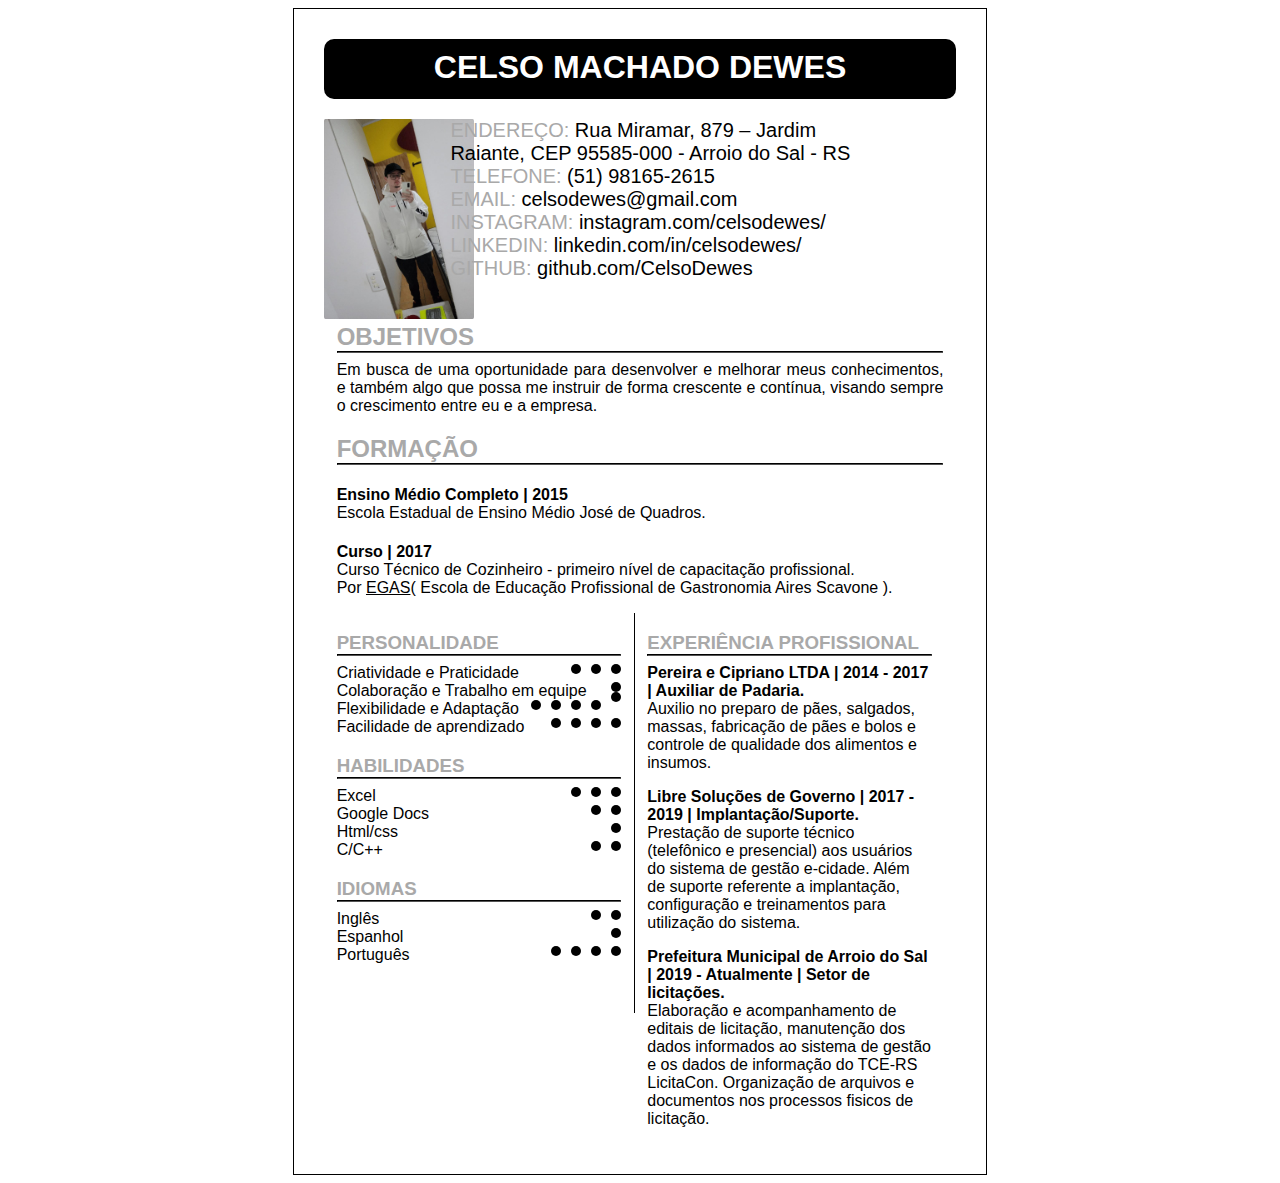
<file: Introdução ao Desenvolvimento WEB/Projeto Curriculo/index.html>
<!DOCTYPE html>
<html lang="pt-br">
<head>
    <meta charset="UTF-8">
    <title>Curriculo Celso Machado Dewes</title>
    <link rel="stylesheet" type="text/css" href="assets/css/style.css">
</head>


<body>
    
<div class="tudo">
    
    <div class="linha">
            <h1>CELSO MACHADO DEWES</h1>
    </div>

    <div class="linha">
        <div id="foto">
            <img id="img" src="assets/css/img/foto1.jpeg">
        </div>
        <div id="contato">
            <span class="dados">ENDEREÇO:</span>
            Rua Miramar, 879 – Jardim Raiante, CEP 95585-000 - Arroio do Sal - RS<br>

            <span class="dados">TELEFONE:</span> (51) 98165-2615 <br>
            
            <span class="dados">EMAIL: </span> celsodewes@gmail.com <br>

            <span class="dados">INSTAGRAM: </span> instagram.com/celsodewes/ <br>

            <span class="dados">LINKEDIN: </span> linkedin.com/in/celsodewes/ <br>

            <span class="dados">GITHUB: </span> github.com/CelsoDewes <br>
            
        </div>
    </div>

    <div class="linha">
        <div id="objetivos">
            <h2>OBJETIVOS</h2>
            <hr>
            <p> Em busca de uma oportunidade para desenvolver e melhorar meus conhecimentos, e também algo que possa me instruir de forma crescente e contínua, visando sempre o crescimento entre eu e a empresa.</p>
        </div>
    </div>

    <div class="linha">
        <div id="formacao">
            <h2>FORMAÇÃO</h2>
            <hr>

            <h4>Ensino Médio Completo | 2015</h4>
            <p>Escola Estadual de Ensino Médio José de Quadros.</p>

            <h4>Curso | 2017</h4>
            <p> Curso Técnico de Cozinheiro - primeiro nível de capacitação profissional.<br> Por <ins>EGAS</ins>( Escola de Educação Profissional de Gastronomia Aires Scavone ).</p>       
        </div>
    </div>

    <div class="linha">
        <div id="coluna1">
            <div>
                <h3>PERSONALIDADE</h3> <hr>

                <div class="itens"> Criatividade e Praticidade</div>
                <div class="circle"></div>
                <div class="circle"></div>
                <div class="circle"></div>
                <br>

                <div class="itens"> Colaboração e Trabalho em equipe</div>
                <div class="circle"></div>
                <div class="circle"></div>
                <br>

                <div class="itens"> Flexibilidade e Adaptação</div>
                <div class="circle"></div>
                <div class="circle"></div>
                <div class="circle"></div>
                <div class="circle"></div>
                <br>

                <div class="itens"> Facilidade de aprendizado</div>
                <div class="circle"></div>
                <div class="circle"></div>
                <div class="circle"></div>
                <div class="circle"></div>
                <br>

            </div>

            <div>
                <h3>HABILIDADES</h3> <hr>
                
                <div class="itens"> Excel</div>
                <div class="circle"></div>
                <div class="circle"></div>
                <div class="circle"></div>
                <br>

                <div class="itens"> Google Docs</div>
                <div class="circle"></div>
                <div class="circle"></div>
                <br>

                <div class="itens"> Html/css</div>
                <div class="circle"></div>
                <br>

                <div class="itens"> C/C++</div>
                <div class="circle"></div>
                <div class="circle"></div>
                <br>
           
            </div>

            <div>
                <h3>IDIOMAS</h3> <hr>

                <div class="itens"> Inglês</div>
                <div class="circle"></div>
                <div class="circle"></div>
                <br>

                <div class="itens"> Espanhol</div>
                <div class="circle"></div>
                <br>

                <div class="itens"> Português</div>
                <div class="circle"></div>
                <div class="circle"></div>
                <div class="circle"></div>
                <div class="circle"></div>
                <br>

            </div>
        </div>

        <div id="coluna2"></div>

        <div id="coluna3">
            <h3>EXPERIÊNCIA PROFISSIONAL</h3> <hr>
            <b>Pereira e Cipriano LTDA | 2014 - 2017 | Auxiliar de Padaria.</b>
            <p>Auxilio no preparo de pães, salgados, massas, fabricação de pães e bolos e controle de qualidade dos alimentos e insumos.</p>
            <b>Libre Soluções de Governo | 2017 - 2019 | Implantação/Suporte.</b>
            <p>Prestação de suporte técnico (telefônico e presencial) aos usuários do sistema de gestão e-cidade. Além de suporte referente a implantação, configuração e treinamentos para utilização do sistema. </p>
            <b>Prefeitura Municipal de Arroio do Sal | 2019 - Atualmente | Setor de licitações.</b> 
            <p>Elaboração e acompanhamento de editais de licitação, manutenção dos dados informados ao sistema de gestão e os dados de informação do TCE-RS LicitaCon. Organização de arquivos e documentos nos processos fisicos de licitação.</p>

        </div>

    </div>

    <div class="linha"></div>


</div>

</body>
</html>
</file>
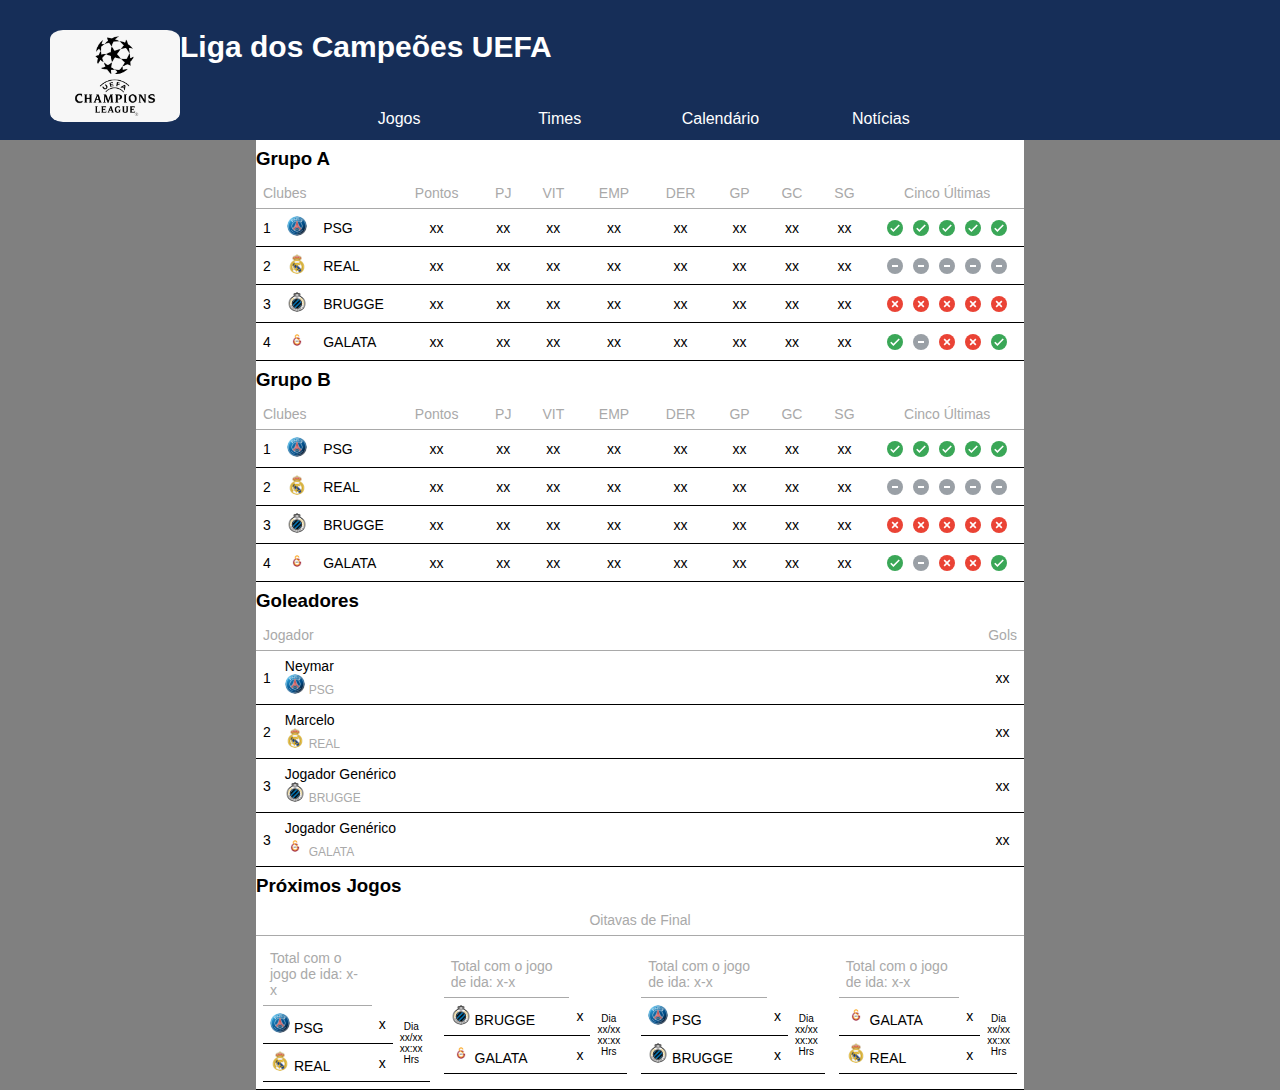
<file: Introdução ao Desenvolvimento WEB/Projeto Tabela Campeonato/index.html>
<!DOCTYPE html>
<html lang="en">
<head>
    <meta charset="UTF-8">
    <meta http-equiv="X-UA-Compatible" content="IE=edge">
    <meta name="viewport" content="width=device-width, initial-scale=1.0">
    <title>Tabela Jogos</title>
    <link rel="stylesheet" href="assets/css/style.css">
</head>
<body>
    
    <div class="tudo">
        <div class="linha">
            <div id="cabecalho">
                <img id="imgUEFA" src="assets/img/img/lg.png" alt="">
                <h1 id="h1titulocabecalho">Liga dos Campeões UEFA</h1>
                <div class="divmenu">
                    <div class="itemmenu">
                        <a href="#divjogos">Jogos</a>
                    </div>
                    <div class="itemmenu">Times</div>
                    <div class="itemmenu">Calendário</div>
                    <div class="itemmenu">Notícias</div>
                </div>
            </div>
        </div>
        <div class="linha">
            <div id="divclassificacao">
                <h3>Grupo A</h3>
                <table class="tablejogos">
                    <tr>
                        <th colspan="3" class="thnomeclube">Clubes</th>
                        <th>Pontos</th>
                        <th>PJ</th>
                        <th>VIT</th>
                        <th>EMP</th>
                        <th>DER</th>
                        <th>GP</th>
                        <th>GC</th>
                        <th>SG</th>
                        <th class="thultimascinco">Cinco Últimas</th>
                    </tr>
                    <tr>
                        <td class="tdposicao">1</td>
                        <td class="tdimgclube">
                            <img class="imgclube" src="assets/img/img/psg.png" alt="">
                        </td>
                        <td class="tdnomeclube">PSG</td>
                        <td>xx</td>
                        <td>xx</td>
                        <td>xx</td>
                        <td>xx</td>
                        <td>xx</td>
                        <td>xx</td>
                        <td>xx</td>
                        <td>xx</td>
                        <td>
                            <div class="divvit"></div>
                            <div class="divvit"></div>
                            <div class="divvit"></div>
                            <div class="divvit"></div>
                            <div class="divvit"></div>
                        </td>
                    </tr>
                    <tr>
                        <td class="tdposicao">2</td>
                        <td class="tsimaclube">
                            <img class="imgclube" src="assets/img/img/real.png" alt="">
                        </td>
                        <td class="tdnomeclube">REAL</td>
                        <td>xx</td>
                        <td>xx</td> 
                        <td>xx</td>
                        <td>xx</td> 
                        <td>xx</td> 
                        <td>xx</td> 
                        <td>xx</td> 
                        <td>xx</td>
                        <td>
                            <div class="divemp"></div>
                            <div class="divemp"></div>
                            <div class="divemp"></div>
                            <div class="divemp"></div>
                            <div class="divemp"></div>
                        </td>
                    </tr>
                    <tr>
                        <td class="tdposicao">3</td>
                        <td class="tdimgclube">
                            <img class="imgclube" src="assets/img/img/brugge.png" alt="">
                        </td>
                        <td class="tdnomeclube">BRUGGE</td>
                        <td>xx</td>
                        <td>xx</td> 
                        <td>xx</td>
                        <td>xx</td> 
                        <td>xx</td> 
                        <td>xx</td> 
                        <td>xx</td> 
                        <td>xx</td>
                        <td>
                            <div class="divderr"></div>
                            <div class="divderr"></div>
                            <div class="divderr"></div>
                            <div class="divderr"></div>
                            <div class="divderr"></div>
                        </td>
                    </tr>
                    <tr>
                        <td class="tdposicao">4</td>
                        <td class="idimgclube">
                            <img src="assets/img/img/galata.png" alt="">
                        </td>
                        <td class="tdnomeclube">GALATA</td>
                        <td>xx</td>
                        <td>xx</td> 
                        <td>xx</td>
                        <td>xx</td> 
                        <td>xx</td> 
                        <td>xx</td> 
                        <td>xx</td> 
                        <td>xx</td>
                        <td>
                            <div class="divvit"></div>
                            <div class="divderr"></div>
                            <div class="divderr"></div>
                            <div class="divemp"></div>
                            <div class="divvit"></div>
                        </td>
                    </tr>
                </table>
                <h3>Grupo B</h3>
                <table class="tablejogos">
                    <tr>
                        <th colspan="3" class="thnomeclube">Clubes</th>
                        <th>Pontos</th>
                        <th>PJ</th>
                        <th>VIT</th>
                        <th>EMP</th>
                        <th>DER</th>
                        <th>GP</th>
                        <th>GC</th>
                        <th>SG</th>
                        <th class="thultimascinco">Cinco Últimas</th>
                    </tr>
                    <tr>
                        <td class="tdposicao">1</td>
                        <td class="tdimgclube">
                            <img class="imgclube" src="assets/img/img/psg.png" alt="">
                        </td>
                        <td class="tdnomeclube">PSG</td>
                        <td>xx</td>
                        <td>xx</td>
                        <td>xx</td>
                        <td>xx</td>
                        <td>xx</td>
                        <td>xx</td>
                        <td>xx</td>
                        <td>xx</td>
                        <td>
                            <div class="divvit"></div>
                            <div class="divvit"></div>
                            <div class="divvit"></div>
                            <div class="divvit"></div>
                            <div class="divvit"></div>
                        </td>
                    </tr>
                    <tr>
                        <td class="tdposicao">2</td>
                        <td class="tsimaclube">
                            <img class="imgclube" src="assets/img/img/real.png" alt="">
                        </td>
                        <td class="tdnomeclube">REAL</td>
                        <td>xx</td>
                        <td>xx</td> 
                        <td>xx</td>
                        <td>xx</td> 
                        <td>xx</td> 
                        <td>xx</td> 
                        <td>xx</td> 
                        <td>xx</td>
                        <td>
                            <div class="divemp"></div>
                            <div class="divemp"></div>
                            <div class="divemp"></div>
                            <div class="divemp"></div>
                            <div class="divemp"></div>
                        </td>
                    </tr>
                    <tr>
                        <td class="tdposicao">3</td>
                        <td class="tdimgclube">
                            <img class="imgclube" src="assets/img/img/brugge.png" alt="">
                        </td>
                        <td class="tdnomeclube">BRUGGE</td>
                        <td>xx</td>
                        <td>xx</td> 
                        <td>xx</td>
                        <td>xx</td> 
                        <td>xx</td> 
                        <td>xx</td> 
                        <td>xx</td> 
                        <td>xx</td>
                        <td>
                            <div class="divderr"></div>
                            <div class="divderr"></div>
                            <div class="divderr"></div>
                            <div class="divderr"></div>
                            <div class="divderr"></div>
                        </td>
                    </tr>
                    <tr>
                        <td class="tdposicao">4</td>
                        <td class="idimgclube">
                            <img src="assets/img/img/galata.png" alt="">
                        </td>
                        <td class="tdnomeclube">GALATA</td>
                        <td>xx</td>
                        <td>xx</td> 
                        <td>xx</td>
                        <td>xx</td> 
                        <td>xx</td> 
                        <td>xx</td> 
                        <td>xx</td> 
                        <td>xx</td>
                        <td>
                            <div class="divvit"></div>
                            <div class="divderr"></div>
                            <div class="divderr"></div>
                            <div class="divemp"></div>
                            <div class="divvit"></div>
                        </td>
                    </tr>
                </table>
            </div>
        </div>
        <div class="linha">
            <div id="divgoleadores">
                <h3>Goleadores</h3>
                <table id="tablegoleadores">
                    <tr>
                        <th class="thjogador" colspan="2">Jogador</th>
                        <th>Gols</th>
                    </tr>
                    <tr>
                        <td>1</td>
                        <td class="tdjogador">
                            <div>Neymar</div>
                            <img src="assets/img/img/psg.png" alt="">
                            <span class="spannomeclube">PSG</span>
                        </td>
                        <td>xx</td>
                    </tr>
                    <tr>
                        <td>2</td>
                        <td class="tdjogador">
                            <div>Marcelo</div>
                            <img class="spannomeclube" src="assets/img/img/real.png" alt="">
                            <span class="spannomeclube">REAL</span>
                        </td>
                        <td>xx</td>
                    </tr>
                    <tr>
                        <td>3</td>
                        <td class="tdjogador">
                            <div>Jogador Genérico</div>
                            <img src="assets/img/img/brugge.png" alt="">
                            <span class="spannomeclube">BRUGGE</span>
                        </td>
                        <td>xx</td>
                    </tr>
                    <tr>
                        <td>3</td>
                        <td class="tdjogador">
                            <div>Jogador Genérico</div>
                            <img src="assets/img/img/galata.png" alt="">
                            <span class="spannomeclube">GALATA</span>
                        </td>
                        <td>xx</td>
                    </tr>
                </table>
            </div>
        </div>
        <div class="linha">
            <div id="divjogos">
                <h3>Próximos Jogos</h3>
                <table id="tablejogos">
                    <tr>
                        <th colspan="4">Oitavas de Final</th>
                    </tr>
                    <tr>
                        <td class="tdtablejogos">
                            <table class="tablejogo">
                                <tr>
                                    <th class="thtablejogo">Total com o jogo de ida: x-x</th>
                                </tr>
                                <tr>
                                    <td class="tdclube">
                                        <img class="imgclube" src="assets/img/img/psg.png" alt="">
                                        PSG
                                    </td>
                                    <td>
                                        x
                                    </td>
                                    <td class="tdhorario" rowspan="2">
                                        Dia xx/xx 
                                        xx:xx Hrs
                                    </td>
                                </tr>
                                <tr>
                                    <td class="tdclube">
                                        <img class="imgclube" src="assets/img/img/real.png" alt="">
                                        REAL
                                    </td>
                                    <td>
                                        x
                                    </td>
                                </tr>
                            </table>
                        </td>
                        <td class="tdtablejogos">
                            <table class="tablejogo">
                                <tr>
                                    <th class="thtablejogo">Total com o jogo de ida: x-x</th>
                                </tr>
                                <tr>
                                    <td class="tdclube">
                                        <img class="imgclube" src="assets/img/img/brugge.png" alt="">
                                        BRUGGE
                                    </td>
                                    <td>
                                        x
                                    </td>
                                    <td class="tdhorario" rowspan="2">
                                        Dia xx/xx 
                                        xx:xx Hrs
                                    </td>
                                </tr>
                                <tr>
                                    <td class="tdclube">
                                        <img class="imgclube" src="assets/img/img/galata.png" alt="">
                                        GALATA
                                    </td>
                                    <td>
                                        x
                                    </td>
                                </tr>
                            </table>
                        </td>
                        <td class="tdtablejogos">
                            <table class="tablejogo">
                                <tr>
                                    <th class="thtablejogo">Total com o jogo de ida: x-x</th>
                                </tr>
                                <tr>
                                    <td class="tdclube">
                                        <img class="imgclube" src="assets/img/img/psg.png" alt="">
                                        PSG
                                    </td>
                                    <td>
                                        x
                                    </td>
                                    <td class="tdhorario" rowspan="2">
                                        Dia xx/xx 
                                        xx:xx Hrs
                                    </td>
                                </tr>
                                <tr>
                                    <td class="tdclube">
                                        <img class="imgclube" src="assets/img/img/brugge.png" alt="">
                                        BRUGGE
                                    </td>
                                    <td>
                                        x
                                    </td>
                                </tr>
                            </table>
                        </td>
                        <td class="tdtablejogos">
                            <table class="tablejogo">
                                <tr>
                                    <th class="thtablejogo">Total com o jogo de ida: x-x</th>
                                </tr>
                                <tr>
                                    <td class="tdclube">
                                        <img class="imgclube" src="assets/img/img/galata.png" alt="">
                                        GALATA
                                    </td>
                                    <td>
                                        x
                                    </td>
                                    <td class="tdhorario" rowspan="2">
                                        Dia xx/xx 
                                        xx:xx Hrs
                                    </td>
                                </tr>
                                <tr>
                                    <td class="tdclube">
                                        <img class="imgclube" src="assets/img/img/real.png" alt="">
                                        REAL
                                    </td>
                                    <td>
                                        x
                                    </td>
                                </tr>
                            </table>
                        </td>
                    </tr>
                </table>
            </div>
        </div>
    </div>

</body>
</html>
</file>
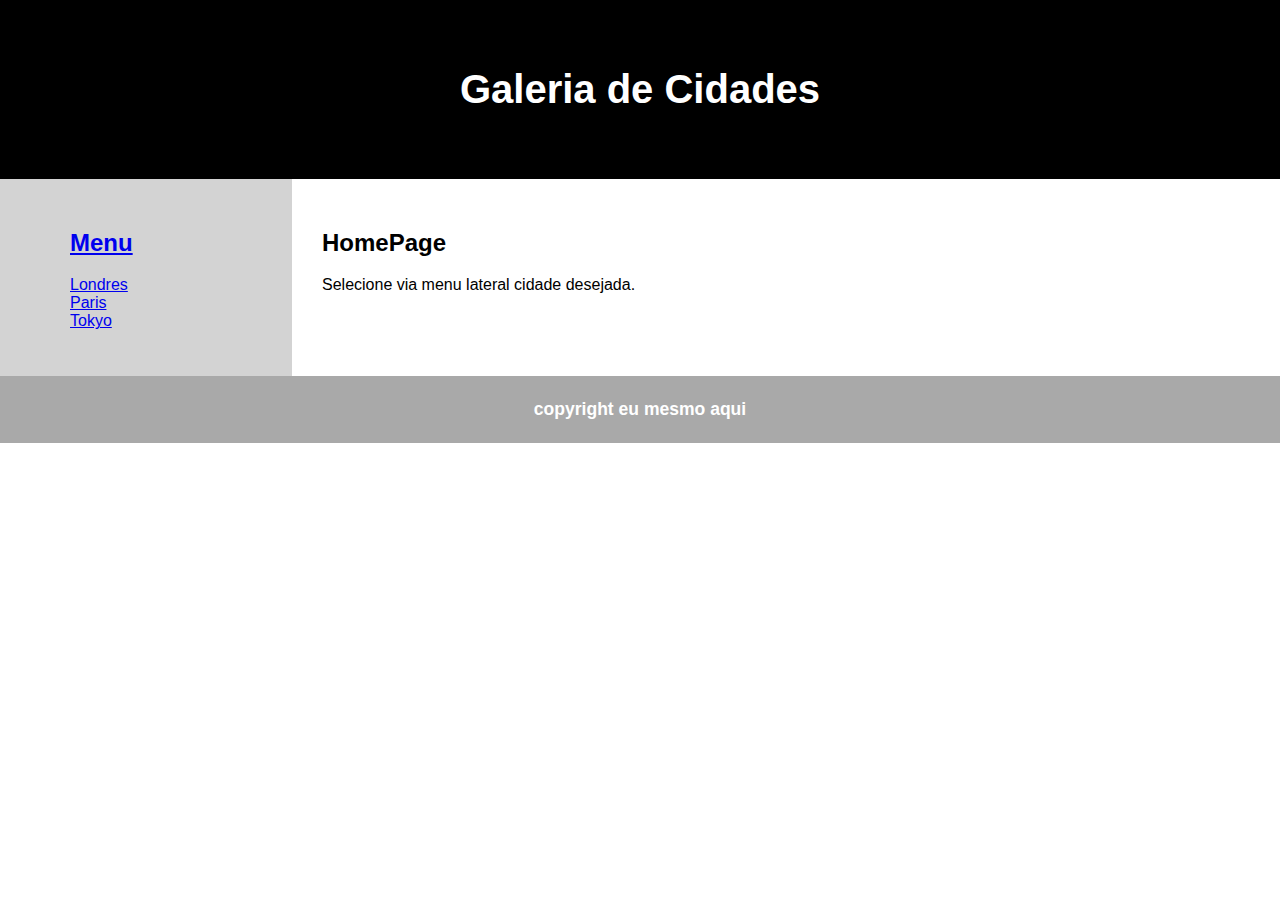
<file: Introdução ao Desenvolvimento WEB/Projeto Tables/index.html>
<!DOCTYPE html>
<html lang="pt-br">
<head>
    <meta charset="UTF-8">
    <meta http-equiv="X-UA-Compatible" content="IE=edge">
    <meta name="viewport" content="width=device-width, initial-scale=1.0">
    <title>Protótipo 01</title>
    <link rel="stylesheet" href="assets/css/style.css">
</head>
<body>
    <header>
        <h1>Galeria de Cidades</h1>
    </header>

    <section>
        <nav>
            <ul>
                <h2><a href="index.html">Menu</a></h2>
                <li>
                    <a href="protótipolondres.html">Londres</a>
                </li>
                <li>
                    <a href="prototipoparis.html">Paris</a>
                </li>
                <li>
                    <a href="prototipotokyo.html">Tokyo</a>
                </li>
            </ul>
        </nav>
        <article>
            <h2>HomePage</h2>
            <p>
                Selecione via menu lateral cidade desejada.
            </p>
        </article>
    </section>
    <footer>
        <h3>copyright eu mesmo aqui</h3>
    </footer>
</body>
</html>
</file>
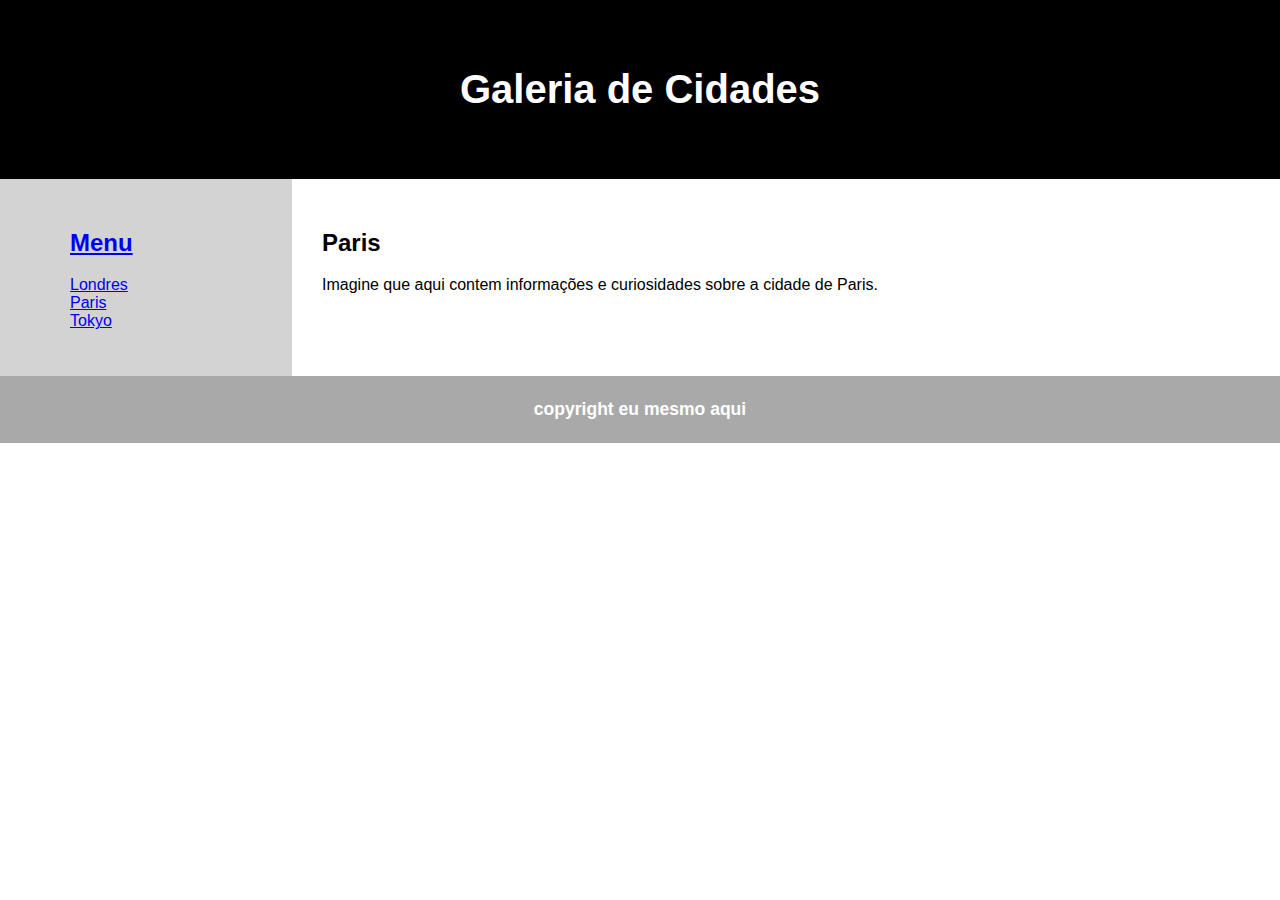
<file: Introdução ao Desenvolvimento WEB/Projeto Tables/prototipoparis.html>
<!DOCTYPE html>
<html lang="pt-br">
<head>
    <meta charset="UTF-8">
    <meta http-equiv="X-UA-Compatible" content="IE=edge">
    <meta name="viewport" content="width=device-width, initial-scale=1.0">
    <title>Protótipo 01</title>
    <link rel="stylesheet" href="assets/css/style.css">
</head>

<body>

    <header>
        <h1>Galeria de Cidades</h1>
    </header>

    <section>
        <nav>
            <ul>
                <h2><a href="index.html">Menu</a></h2>
                <li>
                    <a href="protótipolondres.html">Londres</a>
                </li>
                <li>
                    <a href="prototipoparis.html">Paris</a>
                </li>
                <li>
                    <a href="prototipotokyo.html">Tokyo</a>
                </li>
            </ul>
        </nav>
        <article>
            <h2>Paris</h2>
            <p>
                Imagine que aqui contem informações e curiosidades sobre a cidade de Paris.
            </p>
        </article>
    </section>
    <footer>
        <h3>copyright eu mesmo aqui</h3>
    </footer>
</body>
</html>
</file>
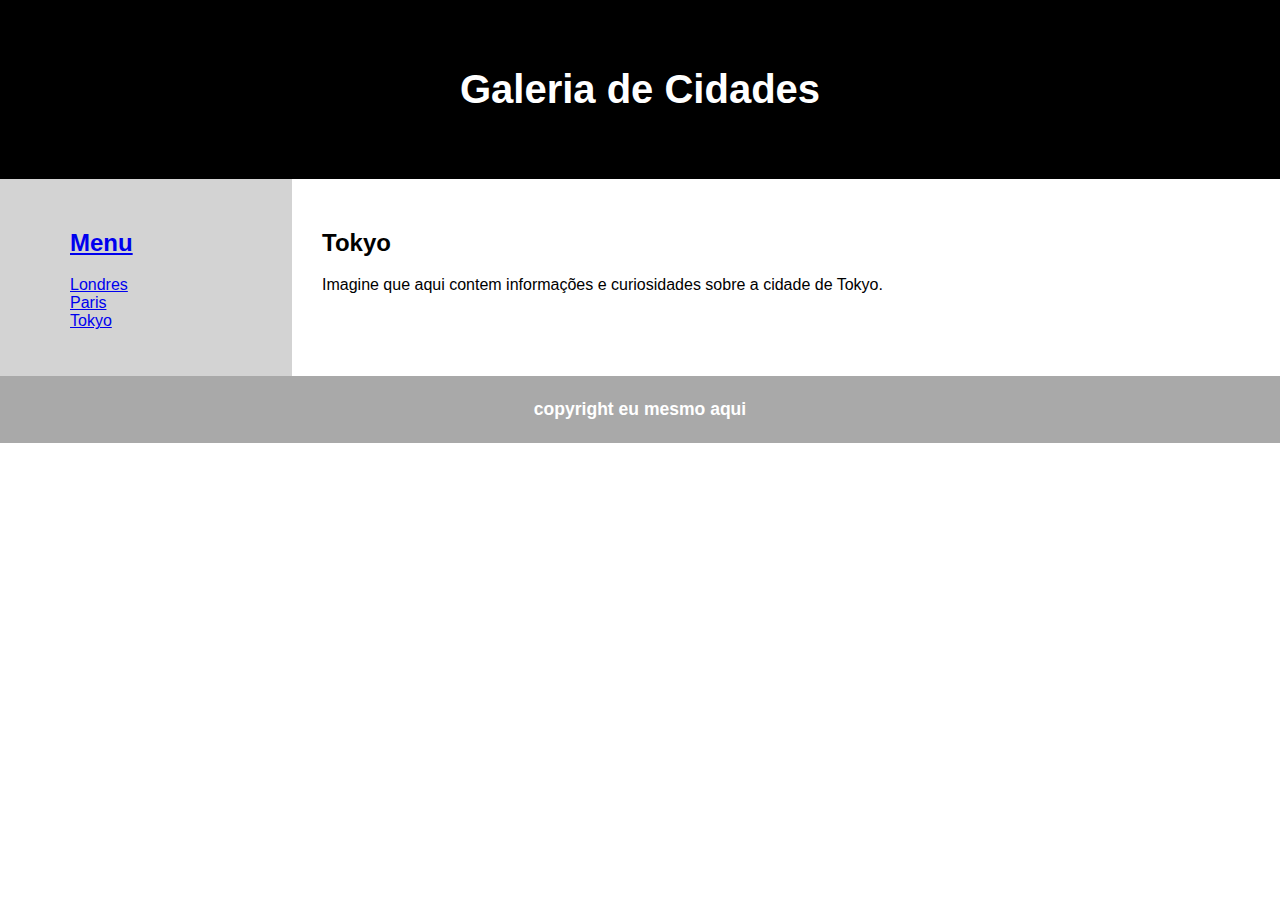
<file: Introdução ao Desenvolvimento WEB/Projeto Tables/prototipotokyo.html>
<!DOCTYPE html>
<html lang="pt-br">
<head>
    <meta charset="UTF-8">
    <meta http-equiv="X-UA-Compatible" content="IE=edge">
    <meta name="viewport" content="width=device-width, initial-scale=1.0">
    <title>Protótipo 01</title>
    <link rel="stylesheet" href="assets/css/style.css">
</head>

<body>

    <header>
        <h1>Galeria de Cidades</h1>
    </header>

    <section>
        <nav>
            <ul>
                <h2><a href="index.html">Menu</a></h2>
                <li>
                    <a href="protótipolondres.html">Londres</a>
                </li>
                <li>
                    <a href="prototipoparis.html">Paris</a>
                </li>
                <li>
                    <a href="prototipotokyo.html">Tokyo</a>
                </li>
            </ul>
        </nav>
        <article class="Tokyo">
            <h2>Tokyo</h2>
            <p>
                Imagine que aqui contem informações e curiosidades sobre a cidade de Tokyo.
            </p>
        </article>
    </section>
    <footer>
        <h3>copyright eu mesmo aqui</h3>
    </footer>
</body>
</html>
</file>
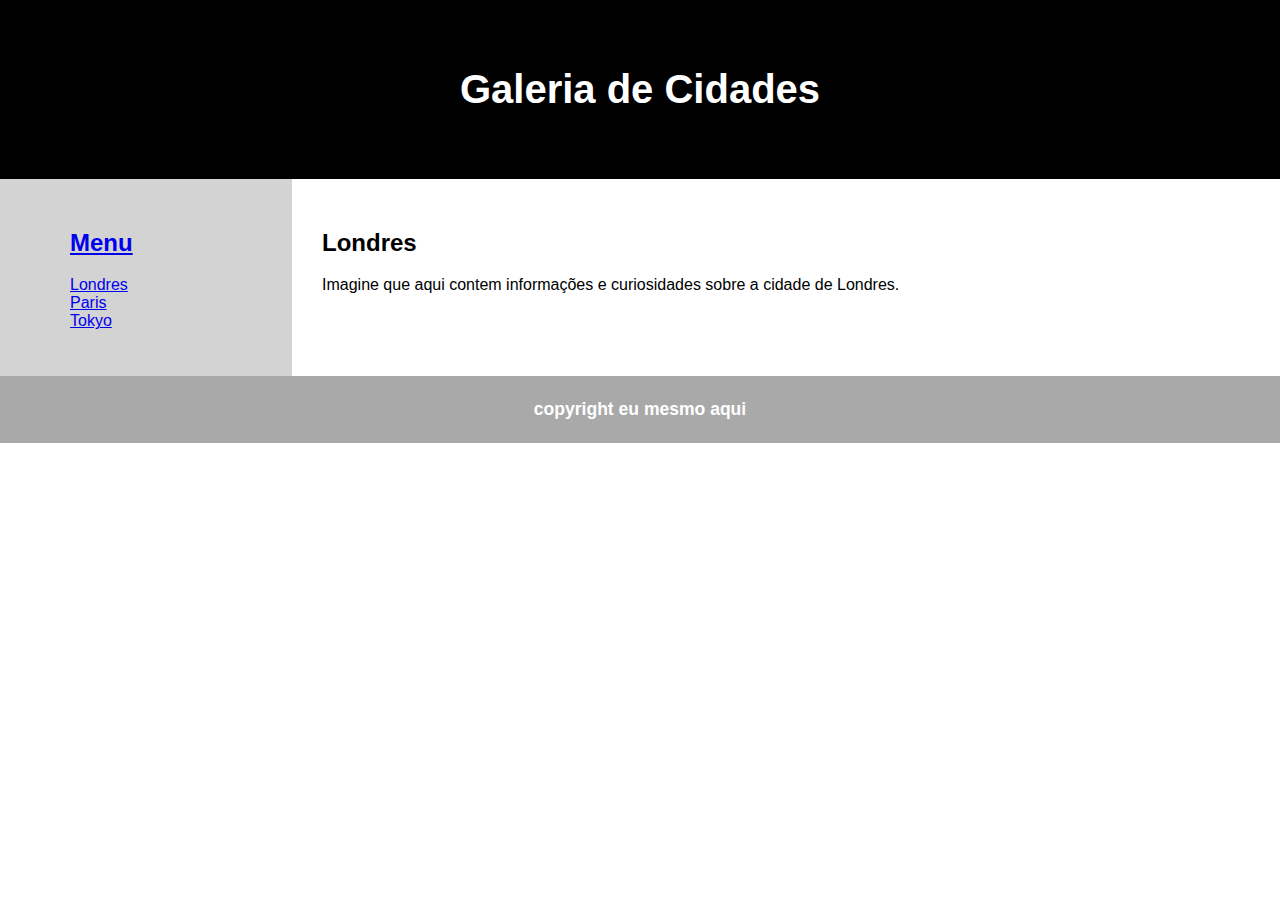
<file: Introdução ao Desenvolvimento WEB/Projeto Tables/protótipolondres.html>
<!DOCTYPE html>
<html lang="pt-br">
<head>
    <meta charset="UTF-8">
    <meta http-equiv="X-UA-Compatible" content="IE=edge">
    <meta name="viewport" content="width=device-width, initial-scale=1.0">
    <title>Protótipo 01</title>
    <link rel="stylesheet" href="assets/css/style.css">
</head>

<body>

    <header>
        <h1>Galeria de Cidades</h1>
    </header>

    <section>
        <nav>
            <ul>
                <h2><a href="index.html">Menu</a></h2>
                <li>
                    <a href="protótipolondres.html">Londres</a>
                </li>
                <li>
                    <a href="prototipoparis.html">Paris</a>
                </li>
                <li>
                    <a href="prototipotokyo.html">Tokyo</a>
                </li>
            </ul>
        </nav>
        <article class="Londres">
            <h2>Londres</h2>
            <p>
                Imagine que aqui contem informações e curiosidades sobre a cidade de Londres.
            </p>
        </article>
    </section>
    <footer>
        <h3>copyright eu mesmo aqui</h3>
    </footer>
</body>
</html>
</file>
<file: Introdução ao Desenvolvimento WEB/Projeto Curriculo/assets/css/style.css>
body{
    font-family: sans-serif;
}

h1{
    background-color: black;
    border-radius: 10px;
    height: 50px;
    padding-top: 10px;
    margin-top: 0px;
    margin-bottom: 20px;
    color: white;
    text-align: center;
}

h2{
    margin-bottom: 0px;
    color: darkgrey;
    text-align: left;
}

h3{
    margin-bottom: 0px;
    color: darkgrey;
    text-align: left;
}

h4{
    margin-bottom: 0;
}

hr{
    margin-top: 0px;
    border-color: black;
}
p{
    margin-top: 0;
}

.tudo{
    width: 50%;
    margin: 0 auto;
    text-align: center;
    padding: 30px 30px 30px 30px;
    border: solid 1px;
}

.linha{
    clear: both;
}

.dados{
    color: darkgrey;
}

.itens{
    float: left;
}

.circle{
    height: 10px;
    width: 10px;
    background-color: black;
    border-radius: 50%;
    float: right;
    margin-left: 10px;
}

#foto{
    width: 20%;
    float: left;
}

#img{
    max-width: 200px;
    max-height: 200px;
    border-radius: 1%;
}

#contato{
    width: 68%;
    float: left;
    text-align: left;
    vertical-align: middle;
    font-size: 20px;
}

#objetivos{
    margin: 2%;
    text-align: justify;
}

#formacao{
    margin: 2%;
    text-align: left;
}

#coluna1{
    width: 45%;
    float: left;
    text-align: left;
    margin-left: 2%;
    margin-right: 2%;
}

#coluna2{
    float: left;
    background-color: black;
    width: 1px;
    height: 400px;
}

#coluna3{
    width: 45%;
    float: left;
    text-align: left;
    margin-left: 2%;
    margin-right: 2%;
}
</file>
<file: Introdução ao Desenvolvimento WEB/Projeto Tabela Campeonato/assets/css/style.css>
*{
    margin: 0 auto; 
}

body{
    background-color: gray;
}

.tudo{
    font-family: Arial, Helvetica, sans-serif;
}

.linha{
    clear: both;
}

#cabecalho{
    background-color: #162e58;
    min-height: 100px;
    padding: 30px 50px 10px 50px;
    position: relative;
    width: calc(100% - 100px);
}

#h1titulocabecalho{
    color: #fff;
    text-align: left;
    width: 82%;
    font-size: 30px;
    float: left;
    
}

#divclassificacao{
    background-color: #fff;
    width: 60%;
}

 h3
{
    padding:8px 0px;
}
table, th, td{
    border-bottom: 1px solid;
    border-collapse: collapse;
    text-align: center;
    padding: 7px;
}

th{
    color: darkgray;
    font-size: 14px;
    font-weight: normal;
    text-align: center;
}

td{
    font-size: 14px;
    text-align: center;
}

.tablejogos{
    width: 100%;
}

#divgoleadores{
    background-color: #fff;
    width: 60%;
}

#tablegoleadores{
    background-color: #fff;
    width: 100%;
}

#divjogos{
    background-color: #fff;
    width: 60%;
}

#tablejogos{
    width: 100%;
    text-align: center;
}

img{
    width: 20px;
    border-radius: 50%;
}

.thnomeclube{
    width: 50%;
    text-align: left;
}

.thultimascinco{
    width: 20%;
}
.tdimgclube{
    width: 5%;
}

.imgclube{
    width: 20px;
    height: 20px;
    text-align: left;
}

.tdnomeclube{
    width: 10%;
    text-align: left;
}

.divvit{
    background-image: url("../img/img/v.svg");
    background-repeat: no-repeat;
    height: 16px;
    width: 16px;
    float: right;
    margin-right: 10px;
}

.divemp{
    background-image: url("../img/img/e.svg");
    background-repeat: no-repeat;
    height: 16px;
    width: 16px;
    float: right;
    margin-right: 10px;
}   

.divderr{
    background-image: url("../img/img/d.svg");
    background-repeat: no-repeat;
    height: 16px;
    width: 16px;
    float: right;
    margin-right: 10px;
}

.tdposicao{
    width: 1%;
    font-size: 14px;
}

.spannomeclube{
    color: darkgray;
    font-size: 12px;
}

.tdjogador{
    text-align: left;
    width: 100%;
}

.thjogador{
    text-align: left;
}

.tablejogo{
    width: 100%;
    text-align: left;
}

.tddatajogo{
    font-size: 12px;
    text-align: center;
}

.thtablejogo{
    text-align: left;
}

.tdclube{
    text-align: left;
    width: 80%;
}

.tdhorario{
    text-align: center;
    font-size: 10px;
}

.divmenu
{
    display: flex;
    align-items: center;
    position:absolute;
    bottom: 0;
    width: calc(58% - 100px);
    clear: both;
    text-align: center;
    padding-left: 21%;
    padding-right: 21%;
}

.itemmenu{
    float: left;
    color: #fff;
    text-align: center;
    width: 12%;
    height: 30px;
}

.itemmenu:hover{
    background-color: black;
}

a, a:link, a:hover, a:visited{
    text-decoration: none;
    color: #fff;
}

#imgUEFA{
    float: left;
    width: 130px;
    border-radius: 10%;
}
</file>
<file: Introdução ao Desenvolvimento WEB/Projeto Tables/assets/css/style.css>
body{
    font-family: Arial, Helvetica, sans-serif;
    margin: 0px auto;
}

header{
    background-color: black;
    padding: 40px;
    text-align: center;
    color: #fff;
    font-size: 20px;
}

section{
    display: flex;
    flex-wrap: nowrap;
}

nav{
    padding: 30px;
    width: 20%;
    background-color: lightgray;
    align-items: left;
}

nav ul{
    list-style-type: none;
    list-style-position:left;
}

article{
    background-color: white;
    padding: 30px;
    width: 80%;
}

footer{
    background-color: darkgray;
    padding: 5px;
    text-align: center;
    color: #fff;
    font-size: 15px;
}
@media(max-width: 600px) {
    section{
        flex-wrap: wrap;
    }
    nav{
        width: 100%;
    }
    article{
        flex-wrap: wrap;
        width: 100%;
    }


}
</file>
